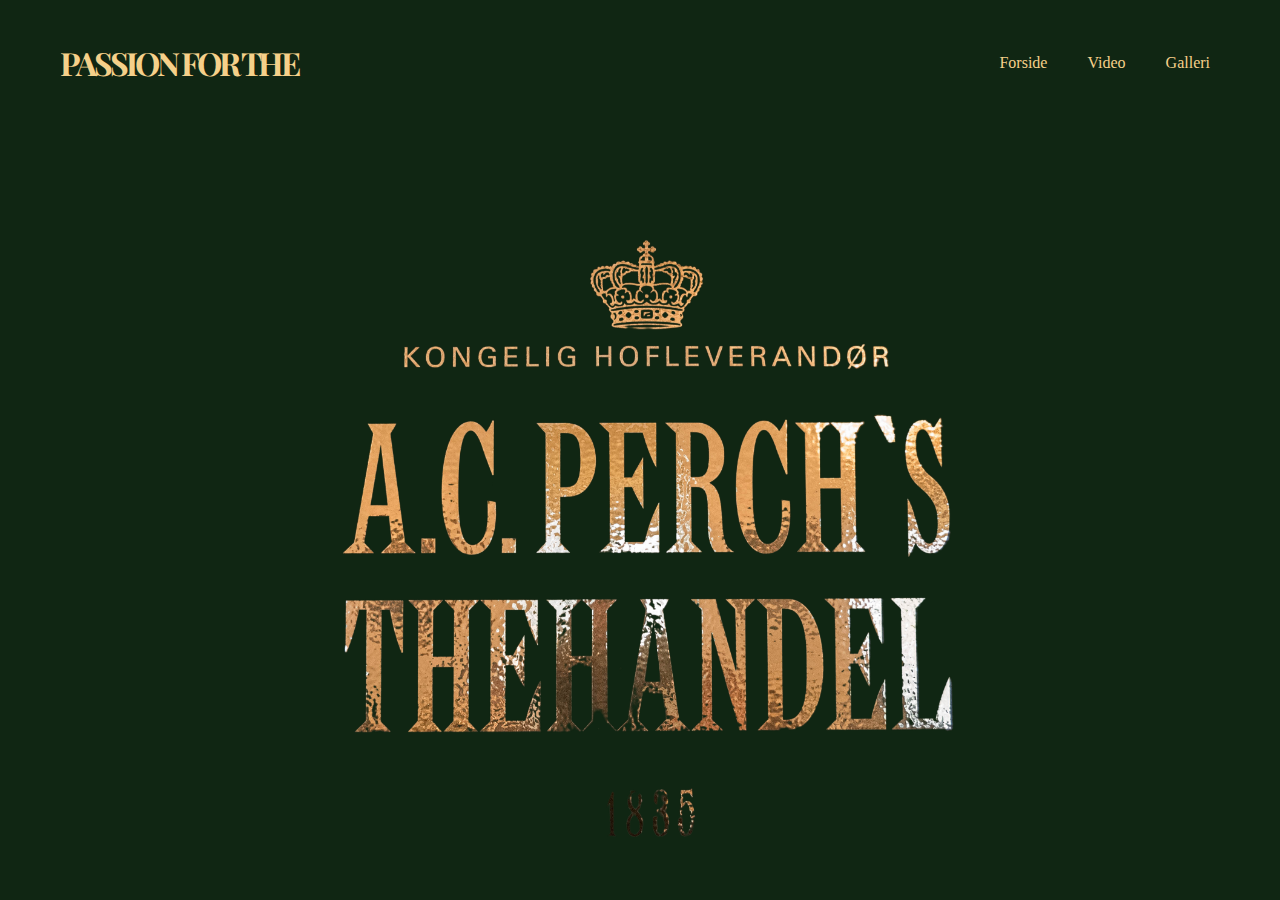
<file: index.html>
<!DOCTYPE html>
<html lang="da">

<head>
    <meta charset="UTF-8">
    <meta name="viewport" content="width=device-width, initial-scale=1.0">
    <link
        href="https://fonts.googleapis.com/css2?family=Bebas+Neue&family=Open+Sans:ital,wght@0,300;0,400;0,500;0,600;0,700;0,800;1,300;1,400;1,500;1,600;1,700;1,800&family=Playfair+Display:wght@400;500&display=swap"
        rel="stylesheet">
    <link rel="stylesheet" href="style.css">
    <title>Forside</title>
</head>

<body>
    <header>
        <div class="logo">
            <h1>PASSION FOR THE</h1>
        </div>
        <nav>
            <ul class="menu">
                <li><a href="index.html">Forside</a></li>
                <li><a href="video.html">Video</a></li>
                <li><a href="galleri.html">Galleri</a></li>
            </ul>
            <div class="burger">
                <div class="line"></div>
                <div class="line"></div>
                <div class="line"></div>
            </div>
        </nav>
    </header>
    <main>
        <img src="fotos/d6f05672-8e64-490d-a2d4-8408636999ba.PNG" alt="Forside billede">
    </main>
    <footer></footer>
    <script src="java.js"></script>
</body>

</html>
</file>
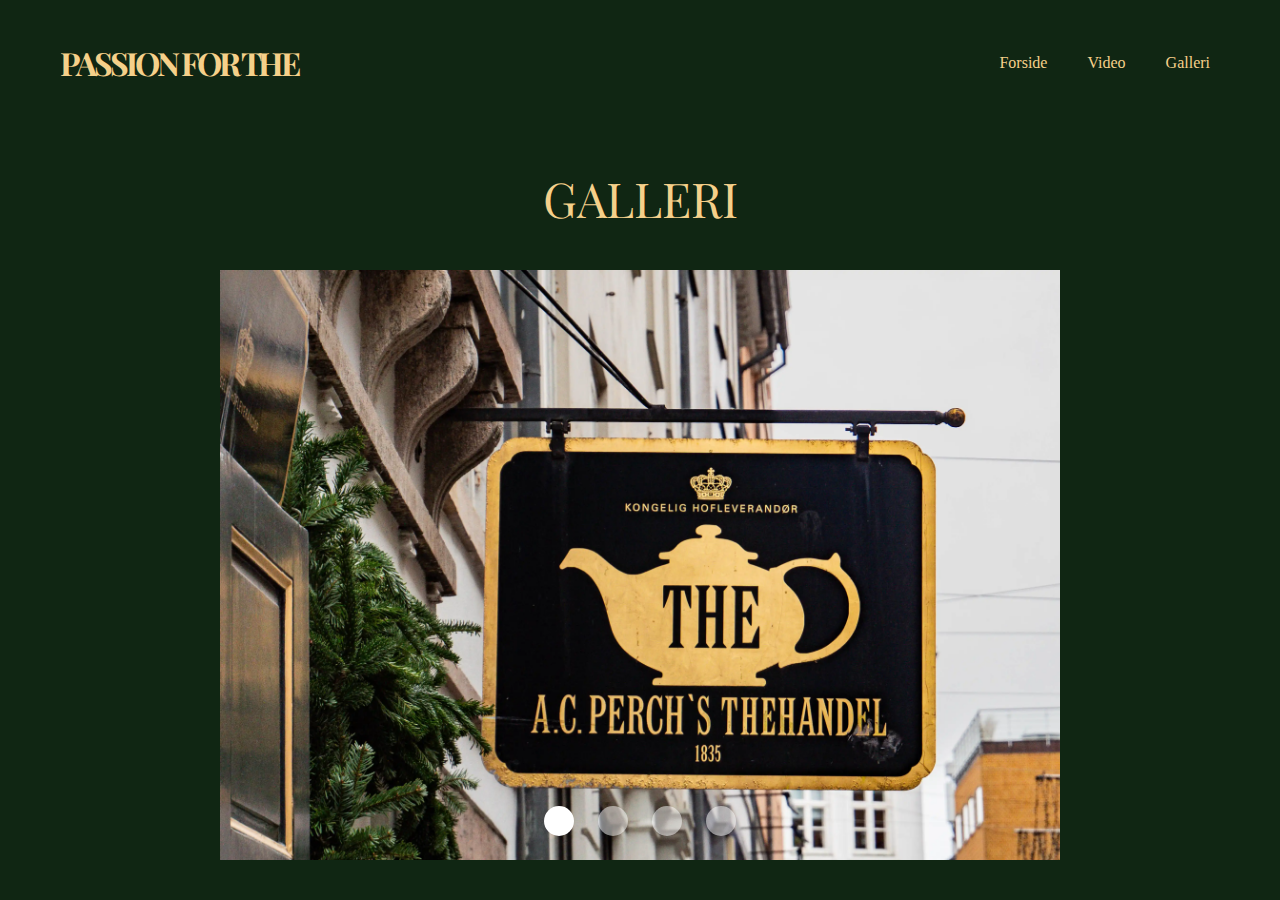
<file: galleri.html>
<!DOCTYPE html>
<html lang="da">

<head>
    <meta charset="UTF-8">
    <meta name="viewport" content="width=device-width, initial-scale=1.0">
    <link
        href="https://fonts.googleapis.com/css2?family=Bebas+Neue&family=Open+Sans:ital,wght@0,300;0,400;0,500;0,600;0,700;0,800;1,300;1,400;1,500;1,600;1,700;1,800&family=Playfair+Display:wght@400;500&display=swap"
        rel="stylesheet">
    <link rel="stylesheet" href="style.css">
    <title>Forside</title>
</head>

<body>
    <header>
        <div class="logo">
            <h1>PASSION FOR THE</h1>
        </div>
        <nav>
            <ul class="menu">
                <li><a href="index.html">Forside</a></li>
                <li><a href="video.html">Video</a></li>
                <li><a href="galleri.html">Galleri</a></li>
            </ul>
            <div class="burger">
                <div class="line"></div>
                <div class="line"></div>
                <div class="line"></div>
            </div>
        </nav>
    </header>
    <main>
        <h2>GALLERI</h2>

        <div class="wrapper">
            <div class="carousel">
                <ul class="slides">
                    <input type="radio" name="radio-buttons" id="img-1" checked />
                    <li class="slide-container">
                        <div class="slide-image">
                            <img src="fotos/img4.webp">
                        </div>
                        <div class="carousel-controls">
                            <label for="img-3" class="prev-slide">
                                <span>&lsaquo;</span>
                            </label>
                            <label for="img-2" class="next-slide">
                                <span>&rsaquo;</span>
                            </label>
                        </div>
                    </li>
                    <input type="radio" name="radio-buttons" id="img-2" />
                    <li class="slide-container">
                        <div class="slide-image">
                            <img src="fotos/img2.webp">
                        </div>
                        <div class="carousel-controls">
                            <label for="img-1" class="prev-slide">
                                <span>&lsaquo;</span>
                            </label>
                            <label for="img-3" class="next-slide">
                                <span>&rsaquo;</span>
                            </label>
                        </div>
                    </li>
                    <input type="radio" name="radio-buttons" id="img-3" />
                    <li class="slide-container">
                        <div class="slide-image">
                            <img src="fotos/img3.webp">
                        </div>
                        <div class="carousel-controls">
                            <label for="img-2" class="prev-slide">
                                <span>&lsaquo;</span>
                            </label>
                            <label for="img-4" class="next-slide">
                                <span>&rsaquo;</span>
                            </label>
                        </div>
                    </li>
                    <input type="radio" name="radio-buttons" id="img-4" />
                    <li class="slide-container">
                        <div class="slide-image">
                            <img src="fotos/img6.webp">
                        </div>
                        <div class="carousel-controls">
                            <label for="img-3" class="prev-slide">
                                <span>&lsaquo;</span>
                            </label>
                            <label for="img-1" class="next-slide">
                                <span>&rsaquo;</span>
                            </label>
                        </div>
                    </li>
                    <div class="carousel-dots">
                        <label for="img-1" class="carousel-dot" id="img-dot-1"></label>
                        <label for="img-2" class="carousel-dot" id="img-dot-2"></label>
                        <label for="img-3" class="carousel-dot" id="img-dot-3"></label>
                        <label for="img-4" class="carousel-dot" id="img-dot-4"></label>
                    </div>
                </ul>
            </div>
        </div>

    </main>
    <footer></footer>
    <script src="java.js"></script>
</body>

</html>
</file>
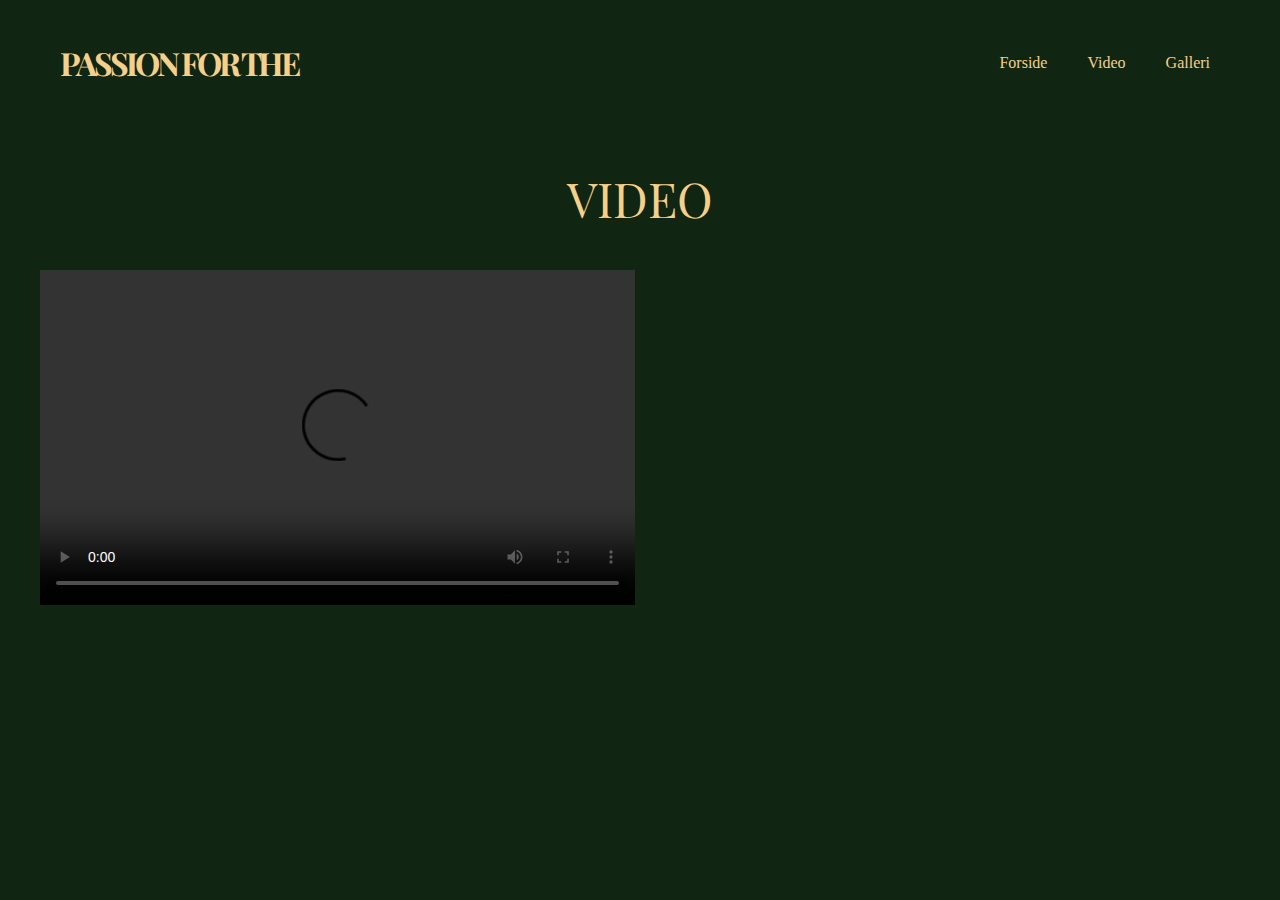
<file: video.html>
<!DOCTYPE html>
<html lang="da">

<head>
    <meta charset="UTF-8">
    <meta name="viewport" content="width=device-width, initial-scale=1.0">
    <link
        href="https://fonts.googleapis.com/css2?family=Bebas+Neue&family=Open+Sans:ital,wght@0,300;0,400;0,500;0,600;0,700;0,800;1,300;1,400;1,500;1,600;1,700;1,800&family=Playfair+Display:wght@400;500&display=swap"
        rel="stylesheet">
    <link rel="stylesheet" href="style.css">
    <title>Forside</title>
</head>

<body>
    <header>
        <div class="logo">
            <h1>PASSION FOR THE</h1>
        </div>
        <nav>
            <ul class="menu">
                <li><a href="index.html">Forside</a></li>
                <li><a href="video.html">Video</a></li>
                <li><a href="galleri.html">Galleri</a></li>
            </ul>
            <div class="burger">
                <div class="line"></div>
                <div class="line"></div>
                <div class="line"></div>
            </div>
        </nav>
    </header>
    <main>
        <div>
            <h2>VIDEO</h2>
        </div>
        <div class="grid_1-1">
            <div>
                <video controls src="http://trineekberg.dk/kea/05_indhold/pilot_video.mp4"></video>
            </div>
            <div>
                <iframe width="560" height="315" src="https://www.youtube.com/embed/YYc-KtQFja0?si=AbVoPhs36Hfmvw2E"
                    title="YouTube video player" frameborder="0"
                    allow="accelerometer; autoplay; clipboard-write; encrypted-media; gyroscope; picture-in-picture; web-share"
                    allowfullscreen></iframe>
            </div>
        </div>
    </main>
    <footer></footer>
    <script src="java.js"></script>
</body>

</html>
</file>
<file: style.css>
/*Reset*/
* {
  box-sizing: border-box;
}
body {
  margin: 0;
  background-color: #102613;
}
img {
  width: 100%;
  height: auto;
  display: block;
}
/*max-width*/
header,
main,
footer {
  max-width: 1200px;
  margin: 0 auto;
}

/******** Menu *******/
header {
  display: flex;
  justify-content: space-between;
  align-items: center;
  padding: 20px;
  background-color: #102613;
}

.logo {
  color: #f5d08a;
  font-family: "Playfair Display", serif;
  font-size: 100%;
  font-weight: 500;
  letter-spacing: -0.19rem;
}

nav {
  display: flex;
  align-items: center;
}

.menu {
  display: flex;
  list-style: none;
  margin: 0;
  padding: 0;
}

.menu li {
  margin-right: 20px;
}

.menu li:last-child {
  margin-right: 0;
}

.menu a {
  display: block;
  padding: 10px;
  color: #f5d08a;
  text-decoration: none;
  transition: color 0.3s;
  text-align: end;
  background-color: #102613;
}

.menu a:hover {
  color: #f5d08a;
}

.burger {
  width: 30px;
  height: 20px;
  cursor: pointer;
}

.burger .line {
  width: 100%;
  height: 2px;
  background-color: #333;
  margin-bottom: 5px;
  transition: 0.2s linear;
}
.burger {
  display: none;
}
@media screen and (max-width: 800px) {
  .menu {
    display: none;
  }
  .burger {
    display: block;
  }
  .burger.active .line:nth-child(1) {
    transform: rotate(45deg) translate(5px, 5px);
    transition: 0.2s linear;
  }

  .burger.active .line:nth-child(2) {
    opacity: 0;
    transition: 0.15s linear;
  }

  .burger.active .line:nth-child(3) {
    transform: rotate(-45deg) translate(5px, -5px);
    transition: 0.2s linear;
  }

  nav.active .menu {
    display: block;
    background-color: #fff;
    position: absolute;
    top: 60px;
    left: 0;
    width: 100%;
    box-shadow: 0 0 10px rgba(0, 0, 0, 0.1);
    z-index: 1;
  }

  nav.active .menu li {
    margin: 10px 20px;
  }

  nav.active .menu a {
    font-size: 24px;
  }
}

/******** Forside *******/
h2 {
  font-family: "Playfair Display", serif;
  font-weight: 400;
  font-size: 3rem;
  color: #f5d08a;
  text-align: center;
}

/******* Forside buttons ******/
.container {
  z-index: 1;
  position: absolute;
  bottom: -20%;
  left: 46%;
}
.button_center {
  padding: 40px 20px;
  background-color: #f5d08a;
  color: #3e3121;
  border-radius: 100px;
  text-decoration: none;
}
.button_center:hover {
  color: #f5d08a;
  background-color: #3e3121;
  box-shadow: 0 12px 28px 0 rgb(0 0 0 / 30%);
}

/******** Video side ********/
iframe,
video {
  width: 100%;
  height: auto;

  aspect-ratio: 16 / 9;
}

@media (min-width: 800px) {
  .grid_1-1 {
    display: grid;
    grid-template-columns: 1fr 1fr;
    gap: 10px;
  }
}

/******** Galleri ********/
@media (min-width: 800px) {
  .grid_1-1 {
    display: grid;
    grid-template-columns: 1fr 1fr;
    gap: 10px;
  }
}

/****** SLide galleri ********/
.wrapper {
  max-width: 1200px;
  margin-inline: auto;
}

.carousel {
  margin-left: 15%;
  margin-right: 15%;
}

ul.slides {
  display: block;
  position: relative;
  height: 600px;
  margin: 0;
  padding: 0;
  overflow: hidden;
  list-style: none;
}

.slides * {
  user-select: none;
  -ms-user-select: none;
  -moz-user-select: none;
  -khtml-user-select: none;
  -webkit-user-select: none;
  -webkit-touch-callout: none;
}

ul.slides input {
  display: none;
}

.slide-container {
  display: block;
}

.slide-image {
  display: block;
  position: absolute;
  width: 100%;
  height: 100%;
  top: 0;
  opacity: 0;
  transition: all 0.7s ease-in-out;
}

.slide-image img {
  width: auto;
  min-width: 100%;
  height: 100%;
  padding-bottom: 10px;
}

.carousel-controls {
  position: absolute;
  top: 0;
  left: 0;
  right: 0;
  z-index: 999;
  font-size: 100px;
  line-height: 600px;
  color: #fff;
}

.carousel-controls label {
  display: none;
  position: absolute;
  padding: 0 20px;
  opacity: 0;
  transition: opacity 0.2s;
  cursor: pointer;
}

.slide-image:hover + .carousel-controls label {
  opacity: 0.5;
}

.carousel-controls label:hover {
  opacity: 1;
}

.carousel-controls .prev-slide {
  width: 49%;
  text-align: left;
  left: 0;
}

.carousel-controls .next-slide {
  width: 49%;
  text-align: right;
  right: 0;
}

.carousel-dots {
  position: absolute;
  left: 0;
  right: 0;
  bottom: 20px;
  z-index: 999;
  text-align: center;
}

.carousel-dots .carousel-dot {
  display: inline-block;
  width: 30px;
  height: 30px;
  border-radius: 50%;
  background-color: #fff;
  opacity: 0.5;
  margin: 10px;
}

input:checked + .slide-container .slide-image {
  opacity: 1;
  transform: scale(1);
  transition: opacity 1s ease-in-out;
}

input:checked + .slide-container .carousel-controls label {
  display: block;
}

input#img-1:checked ~ .carousel-dots label#img-dot-1,
input#img-2:checked ~ .carousel-dots label#img-dot-2,
input#img-3:checked ~ .carousel-dots label#img-dot-3,
input#img-4:checked ~ .carousel-dots label#img-dot-4,
input#img-5:checked ~ .carousel-dots label#img-dot-5,
input#img-6:checked ~ .carousel-dots label#img-dot-6 {
  opacity: 1;
}

input:checked + .slide-container .nav label {
  display: block;
}
</file>
